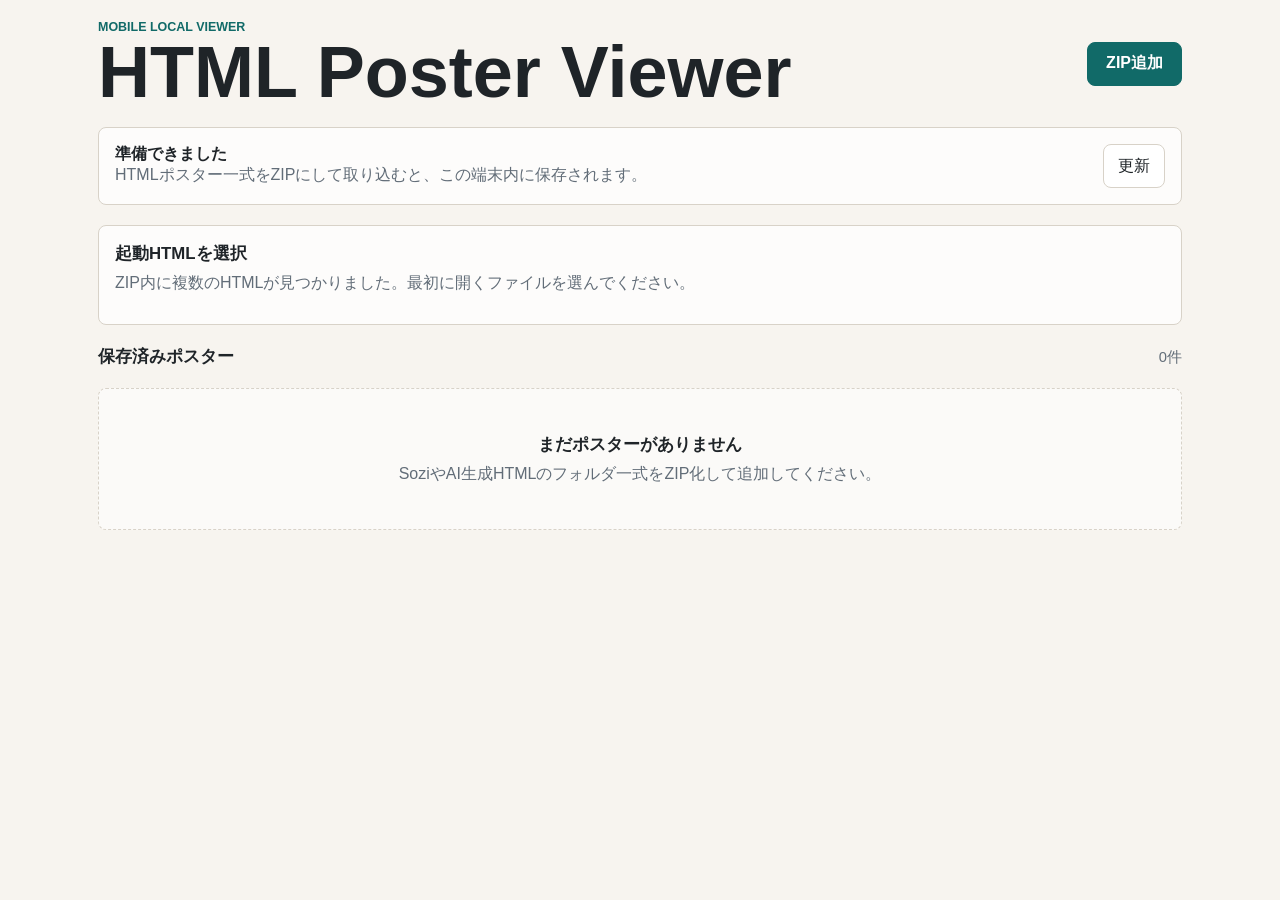
<file: index.html>
<!doctype html>
<html lang="ja">
  <head>
    <meta charset="utf-8">
    <meta name="viewport" content="width=device-width, initial-scale=1, viewport-fit=cover">
    <meta name="theme-color" content="#f7f4ef">
    <title>HTML Poster Viewer</title>
    <link rel="stylesheet" href="./styles.css">
  </head>
  <body>
    <main class="shell">
      <header class="topbar">
        <div>
          <p class="eyebrow">Mobile local viewer</p>
          <h1>HTML Poster Viewer</h1>
        </div>
        <label class="primary-action">
          <span>ZIP追加</span>
          <input id="zipInput" type="file" accept=".zip,application/zip,application/x-zip-compressed" hidden>
        </label>
      </header>

      <section class="status-panel" aria-live="polite">
        <div>
          <strong id="statusTitle">準備できました</strong>
          <p id="statusText">HTMLポスター一式をZIPにして取り込むと、この端末内に保存されます。</p>
        </div>
        <button id="refreshButton" class="ghost-button" type="button">更新</button>
      </section>

      <section id="entryChooser" class="dialog-panel" hidden>
        <div>
          <h2>起動HTMLを選択</h2>
          <p>ZIP内に複数のHTMLが見つかりました。最初に開くファイルを選んでください。</p>
        </div>
        <div id="entryOptions" class="entry-options"></div>
      </section>

      <section>
        <div class="section-heading">
          <h2>保存済みポスター</h2>
          <span id="posterCount">0件</span>
        </div>
        <div id="posterList" class="poster-grid"></div>
        <div id="emptyState" class="empty-state">
          <h2>まだポスターがありません</h2>
          <p>SoziやAI生成HTMLのフォルダ一式をZIP化して追加してください。</p>
        </div>
      </section>
    </main>

    <script type="module" src="./app.js"></script>
  </body>
</html>
</file>
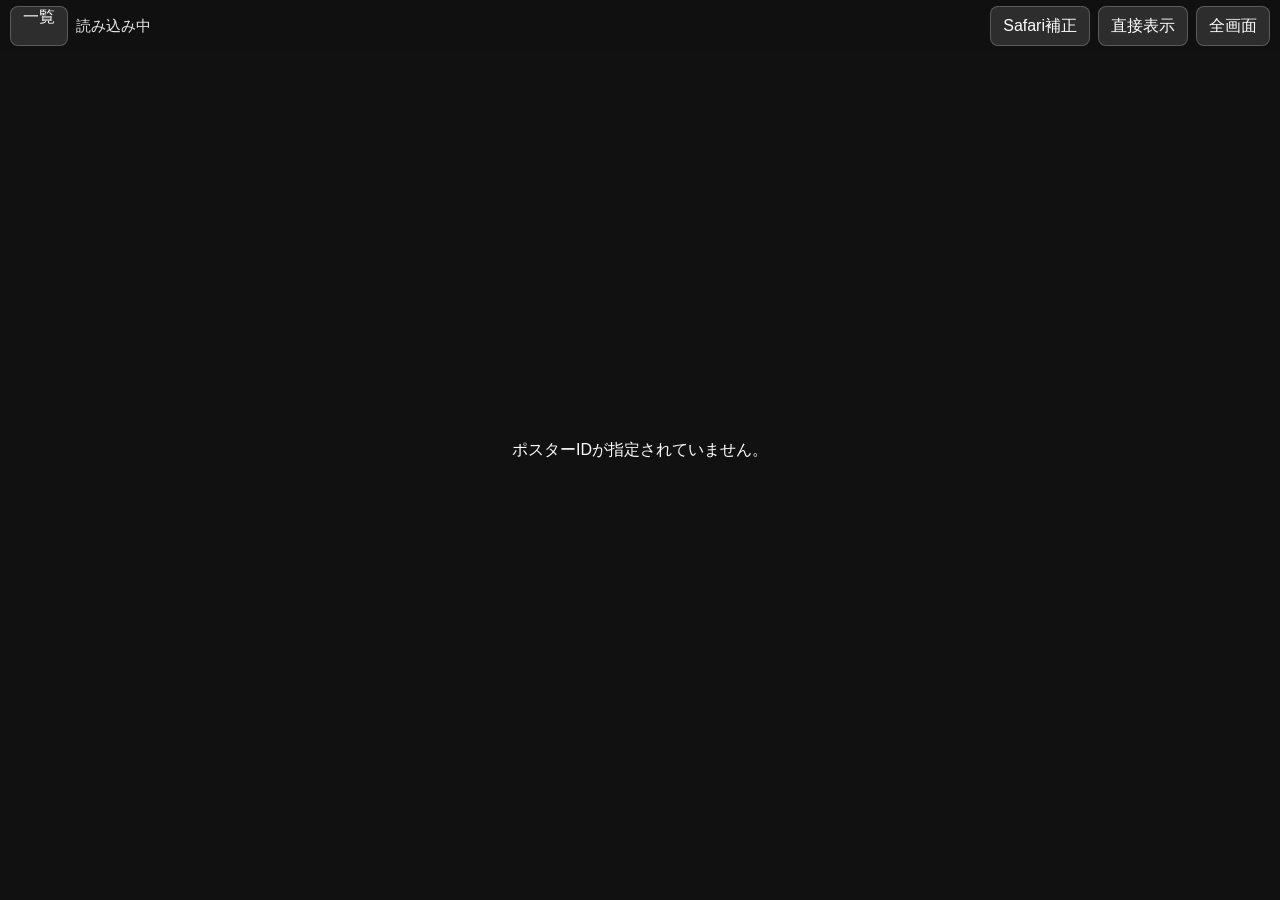
<file: viewer.html>
<!doctype html>
<html lang="ja">
  <head>
    <meta charset="utf-8">
    <meta name="viewport" content="width=device-width, initial-scale=1, viewport-fit=cover">
    <meta name="theme-color" content="#111111">
    <title>Poster Viewer</title>
    <link rel="stylesheet" href="./styles.css">
  </head>
  <body class="viewer-page">
    <div id="viewerChrome" class="viewer-chrome">
      <a class="viewer-back" href="./index.html">一覧</a>
      <div class="viewer-title" id="viewerTitle">読み込み中</div>
      <button id="safariFixButton" class="viewer-button" type="button">Safari補正</button>
      <button id="directButton" class="viewer-button" type="button">直接表示</button>
      <button id="fullscreenButton" class="viewer-button" type="button">全画面</button>
    </div>
    <div id="viewerMessage" class="viewer-message">ポスターを準備しています。</div>
    <iframe
      id="posterFrame"
      class="poster-frame"
      title="HTML poster"
      allow="fullscreen; autoplay"
      sandbox="allow-scripts allow-same-origin allow-forms allow-popups allow-downloads"
      hidden
    ></iframe>

    <script type="module" src="./viewer.js"></script>
  </body>
</html>
</file>
<file: styles.css>
:root {
  color-scheme: light;
  --bg: #f7f4ef;
  --panel: #ffffff;
  --text: #1f2428;
  --muted: #626d78;
  --line: #d8d2c8;
  --accent: #116a68;
  --accent-strong: #0b4f4e;
  --danger: #a73131;
  --shadow: 0 16px 34px rgba(32, 28, 22, 0.12);
}

* {
  box-sizing: border-box;
}

html,
body {
  min-height: 100%;
}

body {
  margin: 0;
  background: var(--bg);
  color: var(--text);
  font-family: -apple-system, BlinkMacSystemFont, "Segoe UI", sans-serif;
}

button,
input {
  font: inherit;
}

.shell {
  width: min(1120px, 100%);
  margin: 0 auto;
  padding: calc(20px + env(safe-area-inset-top)) 18px 32px;
}

.topbar {
  display: flex;
  align-items: center;
  justify-content: space-between;
  gap: 16px;
  margin-bottom: 20px;
}

.eyebrow {
  margin: 0 0 4px;
  color: var(--accent);
  font-size: 0.78rem;
  font-weight: 700;
  text-transform: uppercase;
}

h1,
h2,
p {
  margin-top: 0;
}

h1 {
  margin-bottom: 0;
  font-size: clamp(2rem, 7vw, 4.5rem);
  line-height: 0.96;
}

h2 {
  margin-bottom: 8px;
  font-size: 1.05rem;
}

.primary-action,
.ghost-button,
.card-actions a,
.card-actions button,
.entry-options button {
  min-height: 44px;
  border: 1px solid var(--line);
  border-radius: 8px;
  cursor: pointer;
  text-decoration: none;
}

.primary-action {
  display: inline-flex;
  align-items: center;
  justify-content: center;
  flex: 0 0 auto;
  padding: 0 18px;
  background: var(--accent);
  color: #ffffff;
  border-color: var(--accent);
  font-weight: 700;
}

.ghost-button {
  padding: 0 14px;
  background: #ffffff;
  color: var(--text);
}

.status-panel,
.dialog-panel {
  display: flex;
  justify-content: space-between;
  gap: 16px;
  padding: 16px;
  margin-bottom: 20px;
  background: rgba(255, 255, 255, 0.74);
  border: 1px solid var(--line);
  border-radius: 8px;
}

.status-panel p,
.dialog-panel p,
.empty-state p,
.poster-meta {
  margin-bottom: 0;
  color: var(--muted);
}

.dialog-panel {
  display: block;
}

.entry-options {
  display: grid;
  gap: 8px;
  margin-top: 14px;
}

.entry-options button {
  width: 100%;
  padding: 12px;
  background: #ffffff;
  color: var(--text);
  text-align: left;
}

.section-heading {
  display: flex;
  align-items: baseline;
  justify-content: space-between;
  gap: 12px;
  margin: 20px 0 12px;
}

.section-heading span {
  color: var(--muted);
  font-size: 0.92rem;
}

.poster-grid {
  display: grid;
  grid-template-columns: repeat(auto-fill, minmax(min(100%, 260px), 1fr));
  gap: 14px;
}

.poster-card {
  display: grid;
  gap: 14px;
  min-height: 190px;
  padding: 16px;
  background: var(--panel);
  border: 1px solid var(--line);
  border-radius: 8px;
  box-shadow: var(--shadow);
}

.poster-card h3 {
  margin: 0;
  font-size: 1.15rem;
  line-height: 1.25;
  overflow-wrap: anywhere;
}

.poster-meta {
  display: grid;
  gap: 4px;
  font-size: 0.86rem;
}

.card-actions {
  display: grid;
  grid-template-columns: 1fr 1fr 44px;
  gap: 8px;
  align-self: end;
}

.card-actions a,
.card-actions button {
  display: inline-flex;
  align-items: center;
  justify-content: center;
  padding: 0 10px;
  background: #ffffff;
  color: var(--text);
}

.card-actions a {
  background: var(--accent);
  color: #ffffff;
  border-color: var(--accent);
  font-weight: 700;
}

.card-actions .danger-button {
  color: var(--danger);
}

.empty-state {
  padding: 44px 18px;
  text-align: center;
  border: 1px dashed var(--line);
  border-radius: 8px;
  background: rgba(255, 255, 255, 0.55);
}

.viewer-page {
  height: 100vh;
  min-height: 100vh;
  overflow: hidden;
  background: #111111;
}

.viewer-chrome {
  position: fixed;
  inset: env(safe-area-inset-top) 0 auto 0;
  z-index: 10;
  display: grid;
  grid-template-columns: auto 1fr auto auto auto;
  align-items: center;
  gap: 8px;
  min-height: 52px;
  padding: 6px 10px;
  color: #ffffff;
  background: rgba(17, 17, 17, 0.86);
  backdrop-filter: blur(14px);
}

.viewer-back,
.viewer-button {
  min-height: 40px;
  padding: 0 12px;
  color: #ffffff;
  background: rgba(255, 255, 255, 0.12);
  border: 1px solid rgba(255, 255, 255, 0.22);
  border-radius: 8px;
  text-decoration: none;
}

.viewer-button[aria-pressed="true"] {
  color: #111111;
  background: #ffffff;
}

.viewer-title {
  min-width: 0;
  overflow: hidden;
  color: rgba(255, 255, 255, 0.9);
  font-size: 0.92rem;
  text-overflow: ellipsis;
  white-space: nowrap;
}

.viewer-message {
  display: grid;
  place-items: center;
  width: 100vw;
  height: 100vh;
  padding: 24px;
  color: #ffffff;
  text-align: center;
}

.poster-frame {
  width: 100vw;
  height: 100vh;
  border: 0;
  background: #ffffff;
}

@media (max-width: 640px) {
  .topbar {
    align-items: stretch;
    flex-direction: column;
  }

  .primary-action {
    width: 100%;
  }

  .status-panel {
    align-items: stretch;
    flex-direction: column;
  }

  .card-actions {
    grid-template-columns: 1fr 1fr 44px;
  }

  .viewer-chrome {
    grid-template-columns: auto 1fr auto auto;
  }

  .viewer-button {
    padding: 0 10px;
  }

  #fullscreenButton {
    display: none;
  }
}
</file>
